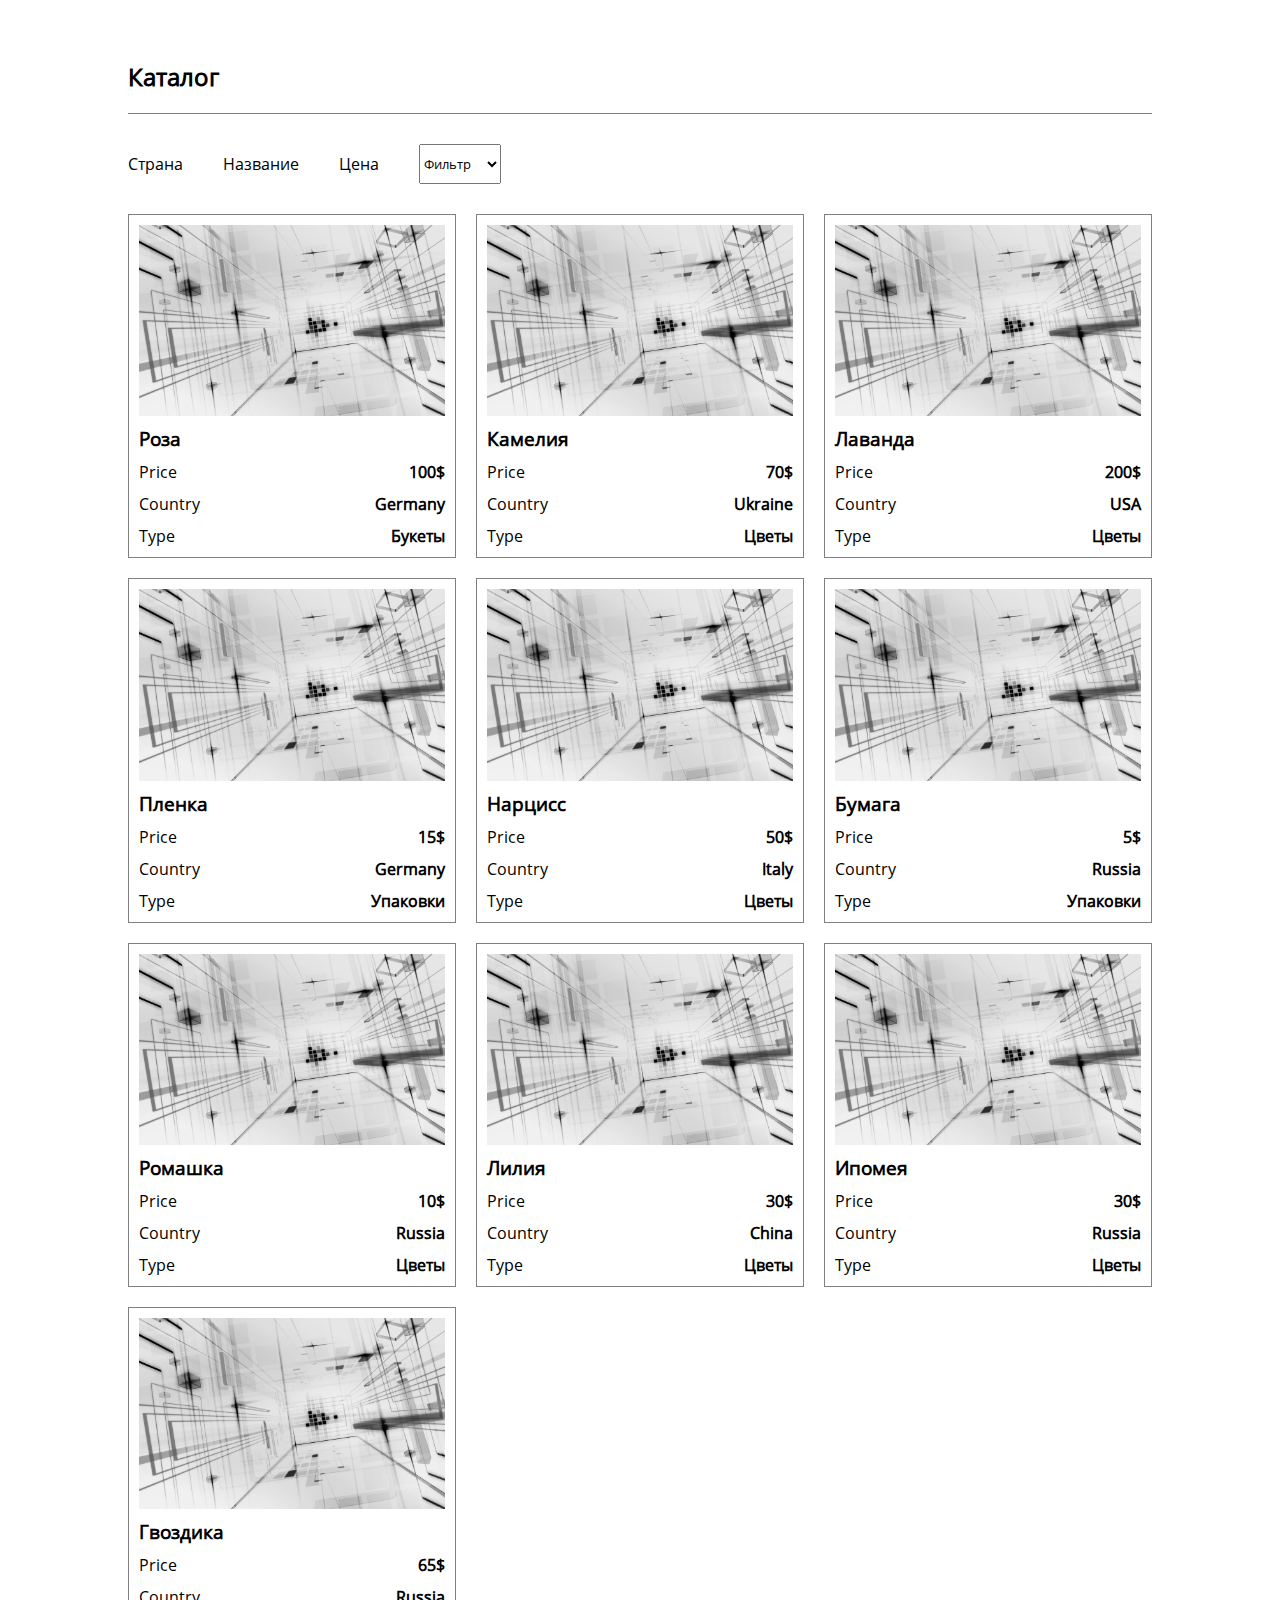
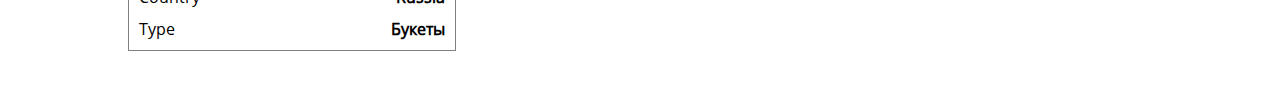
<file: index.html>
<!DOCTYPE html>
<html lang="en">
<head>
    <meta charset="UTF-8">
    <meta name="viewport" content="width=device-width, initial-scale=1.0">
    <title>Document</title>
    <link rel="stylesheet" href="css/css.css">
</head>
<body>
<div class="wrapper">
    <section>
        <h2>Каталог</h2>
        <ul>
            <li><a href="" onclick="sortcountry(event)">Страна</a></li>
            <li><a href="" onclick="sortname1(event)">Название</a></li>
            <li><a href="" onclick="sortPrice(event)">Цена</a></li>
            <li>
                <select name="" id="">
                    <option selected disabled>Фильтр</option>
                    <option value="Всё">Всё</option>
                    <option value="Букеты">Букеты</option>
                    <option value="Упаковки">Упаковки</option>
                    <option value="Цветы">Цветы</option>
                </select>
            </li>
        </ul>
<div class="container">
    <article data-type="Букеты" data-price="100" data-country="Germany" data-name1="Роза">
        <img src="images/whitel.jpg" alt="">
        <h3><a href="">Роза</a></h3>
        <p>Price <span>100$</span></p>
        <p>Country <span>Germany</span></p>
        <p>Type <span>Букеты</span></p>
    </article>
    <article data-type="Цветы" data-price="70" data-country="Ukraine" data-name1="Камелия">
        <img src="images/whitel.jpg" alt="">
        <h3><a href="">Камелия</a></h3>
        <p>Price <span>70$</span></p>
        <p>Country <span>Ukraine</span></p>
        <p>Type <span>Цветы</span></p>
    </article>
    <article data-type="Цветы" data-price="200" data-country="USA" data-name1="Лаванда">
        <img src="images/whitel.jpg" alt="">
        <h3><a href="">Лаванда</a></h3>
        <p>Price <span>200$</span></p>
        <p>Country <span>USA</span></p>
        <p>Type <span>Цветы</span></p>
    </article>
    <article data-type="Упаковки" data-price="15" data-country="Germany" data-name1="Пленка">
        <img src="images/whitel.jpg" alt="">
        <h3><a href="">Пленка</a></h3>
        <p>Price <span>15$</span></p>
        <p>Country <span>Germany</span></p>
        <p>Type <span>Упаковки</span></p>
    </article>
    <article data-type="Цветы" data-price="50" data-country="Italy" data-name1="Нарцисс">
        <img src="images/whitel.jpg" alt="">
        <h3><a href="">Нарцисс</a></h3>
        <p>Price <span>50$</span></p>
        <p>Country <span>Italy</span></p>
        <p>Type <span>Цветы</span></p>
    </article>
    <article data-type="Упаковки" data-price="5" data-country="Russia" data-name1="Бумага">
        <img src="images/whitel.jpg" alt="">
        <h3><a href="">Бумага</a></h3>
        <p>Price <span>5$</span></p>
        <p>Country <span>Russia</span></p>
        <p>Type <span>Упаковки</span></p>
    </article>
    <article data-type="Цветы" data-price="10" data-country="Russia" data-name1="Ромашка">
        <img src="images/whitel.jpg" alt="">
        <h3><a href="">Ромашка</a></h3>
        <p>Price <span>10$</span></p>
        <p>Country <span>Russia</span></p>
        <p>Type <span>Цветы</span></p>
    </article>
    <article data-type="Цветы" data-price="30" data-country="China" data-name1="Лилия">
        <img src="images/whitel.jpg" alt="">
        <h3><a href="">Лилия</a></h3>
        <p>Price <span>30$</span></p>
        <p>Country <span>China</span></p>
        <p>Type <span>Цветы</span></p>
    </article>
    <article data-type="Цветы" data-price="30" data-country="Russia" data-name1="Ипомея">
        <img src="images/whitel.jpg" alt="">
        <h3><a href="">Ипомея</a></h3>
        <p>Price <span>30$</span></p>
        <p>Country <span>Russia</span></p>
        <p>Type <span>Цветы</span></p>
    </article>
    <article data-type="Букеты" data-price="65" data-country="Russia" data-name1="Гвоздика">
        <img src="images/whitel.jpg" alt="">
        <h3><a href="">Гвоздика</a></h3>
        <p>Price <span>65$</span></p>
        <p>Country <span>Russia</span></p>
        <p>Type <span>Букеты</span></p>
    </article>
</div>
    </section>
</div>
    <script src="js/js.js"></script>
</body>
</html>
</file>
<file: css/css.css>
*{
    margin: 0;
    padding: 0;
    box-sizing: border-box;
    font-family: OpenSans;
}
@font-face {
    font-family: OpenSans;
    src: url(../fons/OpenSans-Regular.ttf);
}
img{
    width: 100%;
    height: 100%;
    object-fit: cover;
}
a{
    text-decoration: none;
    color: #000;
}
a:hover{
    color: brown;
}
ul{
    list-style-type: none;
}
select, input, button{
height: 40px;
}
.wrapper{
padding: 0 10%;
}
section{
    padding: 40px 0;
    display: grid;
    row-gap: 30px;
}
section h2{
    border-bottom: 1px solid gray;
    padding: 20px 0;
}
section ul{
    display: flex;
    column-gap: 40px;
    align-items: center;
}
section ul li{
    text-align: center;
}
section article{
    border: 1px solid gray;
    padding: 10px;
    display: grid;
    row-gap: 10px;
}
section article p{
    display: grid;
    grid-template-columns: repeat(2, 1fr);
}
section article p span{
    justify-self: end;
    font-weight: bold;
}
section .container{
    display: grid;
    grid-template-columns: repeat(3, 1fr);
    gap: 20px;
}
@media screen and (max-width:800px) {
    section .container{
        grid-template-columns: repeat(2, 1fr);
    }
}
@media screen and (max-width:412px) {
    .wrapper{
        padding: 0 5%;
    }   
    h2{
        color: red;
    }
    section .container{
        grid-template-columns: 1fr;
    }
}
</file>
